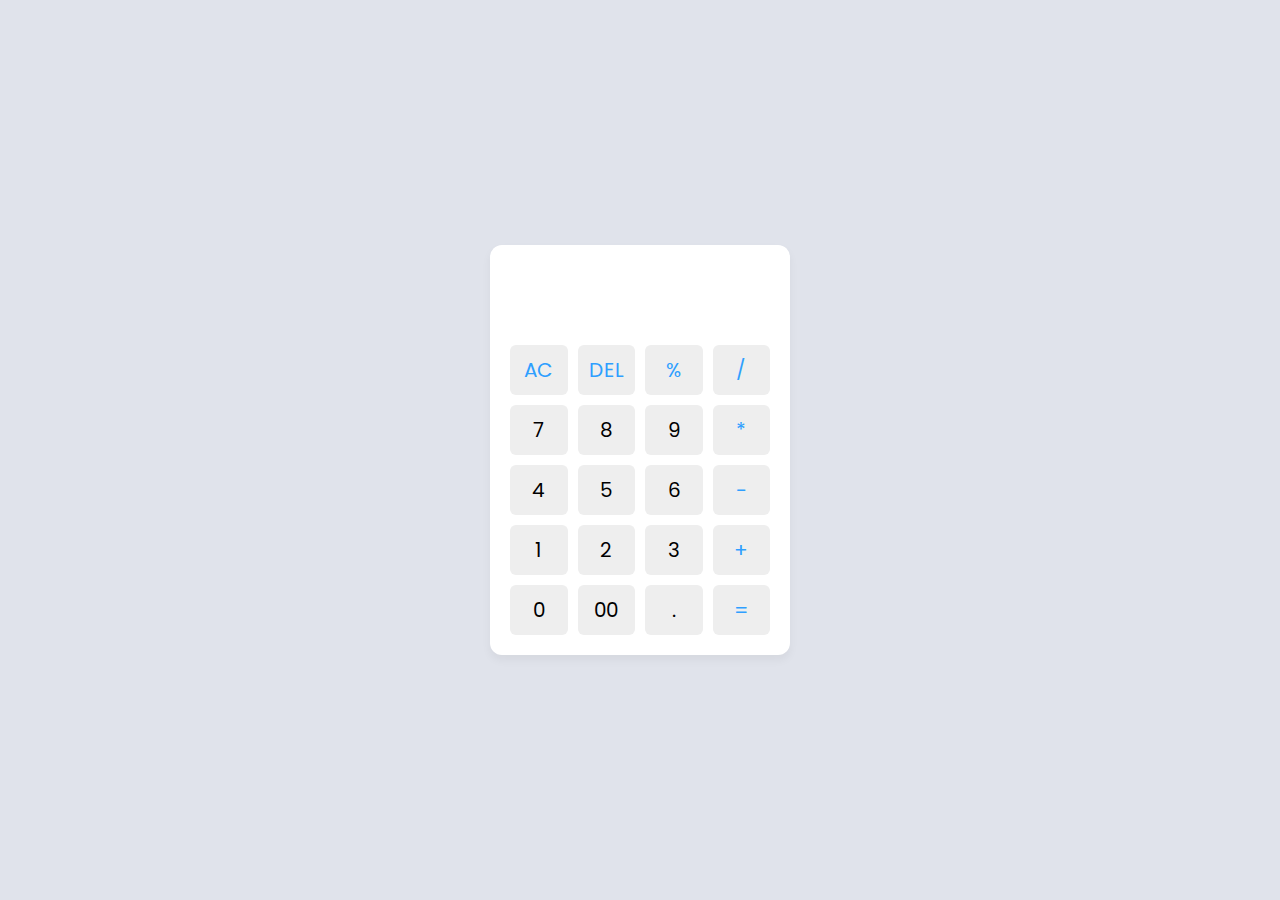
<file: Calculator/index.html>
<!DOCTYPE html>
<!-- Coding By CodingNepal - codingnepalweb.com -->
<html lang="en">
  <head>
    <meta charset="UTF-8" />
    <meta http-equiv="X-UA-Compatible" content="IE=edge" />
    <meta name="viewport" content="width=device-width, initial-scale=1.0" />
    <title>Calculator in HTML CSS & JavaScript</title>
    <link rel="stylesheet" href="style.css" />
  </head>
  <body>
    <div class="container">
      <input type="text" class="display" />

      <div class="buttons">
        <button class="operator" data-value="AC">AC</button>
        <button class="operator" data-value="DEL">DEL</button>
        <button class="operator" data-value="%">%</button>
        <button class="operator" data-value="/">/</button>

        <button data-value="7">7</button>
        <button data-value="8">8</button>
        <button data-value="9">9</button>
        <button class="operator" data-value="*">*</button>

        <button data-value="4">4</button>
        <button data-value="5">5</button>
        <button data-value="6">6</button>
        <button class="operator" data-value="-">-</button>

        <button data-value="1">1</button>
        <button data-value="2">2</button>
        <button data-value="3">3</button>
        <button class="operator" data-value="+">+</button>

        <button data-value="0">0</button>
        <button data-value="00">00</button>
        <button data-value=".">.</button>
        <button class="operator" data-value="=">=</button>
      </div>
    </div>

    <script src="script.js"></script>
  </body>
</html>
</file>
<file: Calculator/style.css>
/* Import Google font - Poppins */
@import url("https://fonts.googleapis.com/css2?family=Poppins:wght@300;400;500;600;700&display=swap");
* {
  margin: 0;
  padding: 0;
  box-sizing: border-box;
  font-family: "Poppins", sans-serif;
}
body {
  height: 100vh;
  display: flex;
  align-items: center;
  justify-content: center;
  background: #e0e3eb;
}
.container {
  position: relative;
  max-width: 300px;
  width: 100%;
  border-radius: 12px;
  padding: 10px 20px 20px;
  background: #fff;
  box-shadow: 0 5px 10px rgba(0, 0, 0, 0.05);
}
.display {
  height: 80px;
  width: 100%;
  outline: none;
  border: none;
  text-align: right;
  margin-bottom: 10px;
  font-size: 25px;
  color: #000e1a;
  pointer-events: none;
}
.buttons {
  display: grid;
  grid-gap: 10px;
  grid-template-columns: repeat(4, 1fr);
}
.buttons button {
  padding: 10px;
  border-radius: 6px;
  border: none;
  font-size: 20px;
  cursor: pointer;
  background-color: #eee;
}
.buttons button:active {
  transform: scale(0.99);
}
.operator {
  color: #2f9fff;
}
</file>
